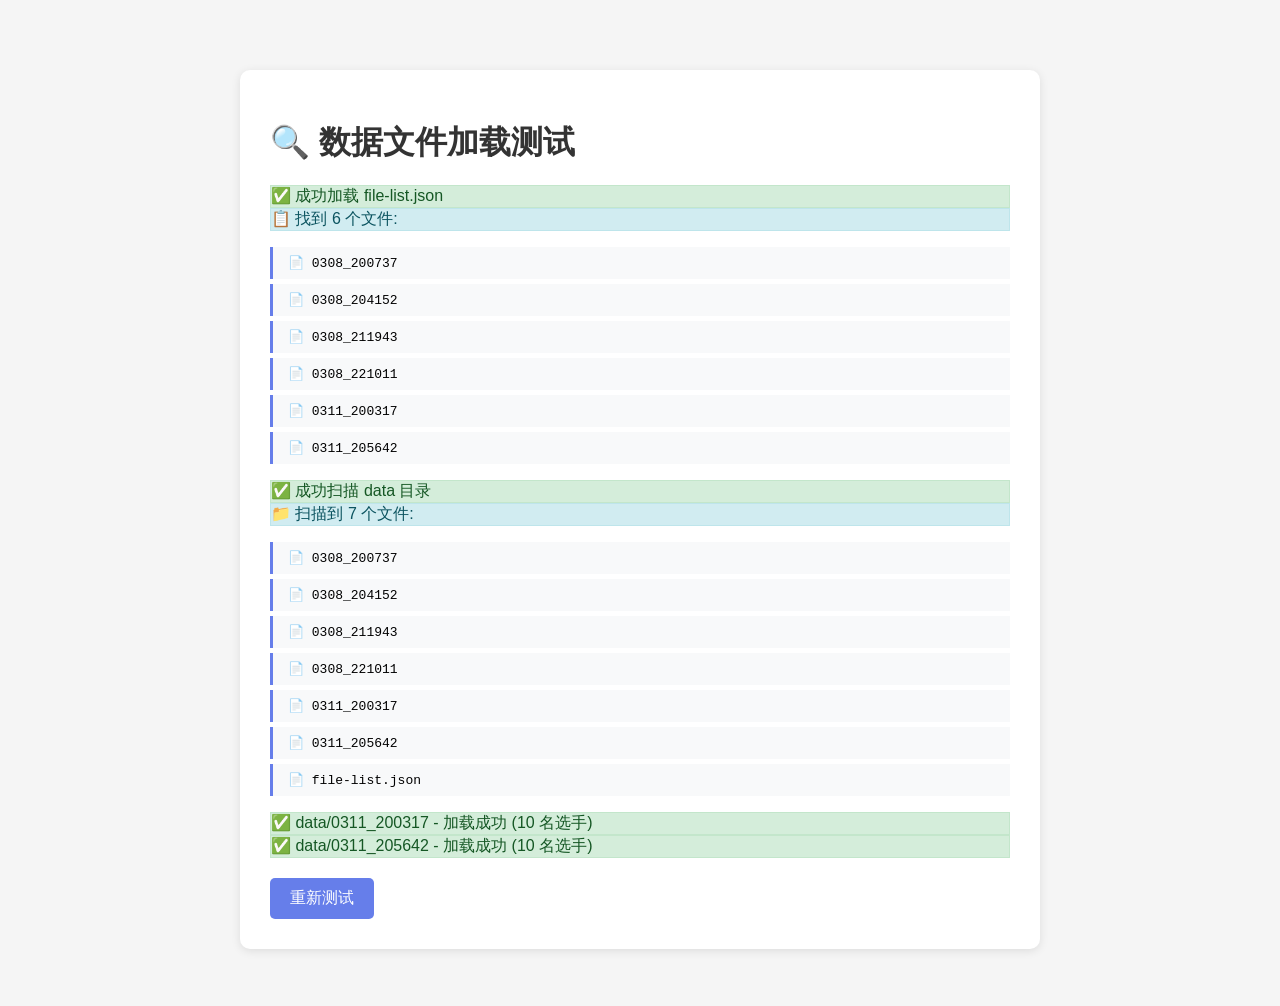
<file: test-data-loading.html>
<!DOCTYPE html>
<html lang="zh-CN">
<head>
    <meta charset="UTF-8">
    <meta name="viewport" content="width=device-width, initial-scale=1.0">
    <title>数据加载测试</title>
    <style>
        body {
            font-family: 'Segoe UI', Tahoma, Geneva, Verdana, sans-serif;
            max-width: 800px;
            margin: 50px auto;
            padding: 20px;
            background: #f5f5f5;
        }
        .container {
            background: white;
            padding: 30px;
            border-radius: 10px;
            box-shadow: 0 2px 10px rgba(0,0,0,0.1);
        }
        h1 {
            color: #333;
            margin-bottom: 20px;
        }
        .status {
            padding: 15px;
            margin: 10px 0;
            border-radius: 5px;
            font-weight: bold;
        }
        .success {
            background: #d4edda;
            color: #155724;
            border: 1px solid #c3e6cb;
        }
        .error {
            background: #f8d7da;
            color: #721c24;
            border: 1px solid #f5c6cb;
        }
        .info {
            background: #d1ecf1;
            color: #0c5460;
            border: 1px solid #bee5eb;
        }
        .file-list {
            list-style: none;
            padding: 0;
        }
        .file-list li {
            padding: 8px 15px;
            margin: 5px 0;
            background: #f8f9fa;
            border-left: 3px solid #667eea;
            font-family: monospace;
        }
        button {
            background: #667eea;
            color: white;
            border: none;
            padding: 10px 20px;
            border-radius: 5px;
            cursor: pointer;
            font-size: 16px;
            margin-top: 20px;
        }
        button:hover {
            background: #764ba2;
        }
        button:disabled {
            background: #ccc;
            cursor: not-allowed;
        }
    </style>
</head>
<body>
    <div class="container">
        <h1>🔍 数据文件加载测试</h1>
        
        <div id="testResults"></div>
        
        <button onclick="runTest()" id="testButton">开始测试</button>
    </div>

    <script>
        async function runTest() {
            const testButton = document.getElementById('testButton');
            const testResults = document.getElementById('testResults');
            
            testButton.disabled = true;
            testResults.innerHTML = '<div class="info">⏳ 正在测试数据加载...</div>';
            
            const results = [];
            
            // 测试 1: 检查 file-list.json
            try {
                const response = await fetch('data/file-list.json');
                if (response.ok) {
                    const fileList = await response.json();
                    results.push(`<div class="success">✅ 成功加载 file-list.json</div>`);
                    results.push(`<div class="info">📋 找到 ${fileList.files.length} 个文件:</div>`);
                    results.push('<ul class="file-list">');
                    fileList.files.forEach(file => {
                        results.push(`<li>📄 ${file}</li>`);
                    });
                    results.push('</ul>');
                } else {
                    results.push('<div class="error">❌ file-list.json 不存在或无法访问</div>');
                }
            } catch (error) {
                results.push(`<div class="error">❌ file-list.json 错误：${error.message}</div>`);
            }
            
            // 测试 2: 尝试扫描 data 目录
            try {
                const dirResponse = await fetch('data/');
                if (dirResponse.ok) {
                    const html = await dirResponse.text();
                    const parser = new DOMParser();
                    const doc = parser.parseFromString(html, 'text/html');
                    const links = doc.querySelectorAll('a');
                    
                    const files = Array.from(links)
                        .map(link => link.getAttribute('href'))
                        .filter(href => href && (href.endsWith('.json') || !href.includes('.')))
                        .filter(href => !href.startsWith('.') && href !== '../' && href !== './');
                    
                    results.push(`<div class="success">✅ 成功扫描 data 目录</div>`);
                    results.push(`<div class="info">📁 扫描到 ${files.length} 个文件:</div>`);
                    results.push('<ul class="file-list">');
                    files.forEach(file => {
                        results.push(`<li>📄 ${file}</li>`);
                    });
                    results.push('</ul>');
                } else {
                    results.push('<div class="info">ℹ️ 服务器不支持目录浏览，将使用 file-list.json</div>');
                }
            } catch (error) {
                results.push(`<div class="info">ℹ️ 无法扫描目录：${error.message}</div>`);
            }
            
            // 测试 3: 直接测试加载每个文件
            const filesToTest = [
                'data/0311_200317',
                'data/0311_205642'
            ];
            
            for (const file of filesToTest) {
                try {
                    const response = await fetch(file);
                    if (response.ok) {
                        const data = await response.json();
                        const playerCount = data.data?.wgBattleDetailInfo?.length || 0;
                        results.push(`<div class="success">✅ ${file} - 加载成功 (${playerCount} 名选手)</div>`);
                    } else {
                        results.push(`<div class="error">❌ ${file} - 加载失败 (${response.status})</div>`);
                    }
                } catch (error) {
                    results.push(`<div class="error">❌ ${file} - 错误：${error.message}</div>`);
                }
            }
            
            testResults.innerHTML = results.join('');
            testButton.disabled = false;
            testButton.textContent = '重新测试';
        }
        
        // 页面加载时自动运行一次测试
        window.addEventListener('DOMContentLoaded', runTest);
    </script>
</body>
</html>
</file>
